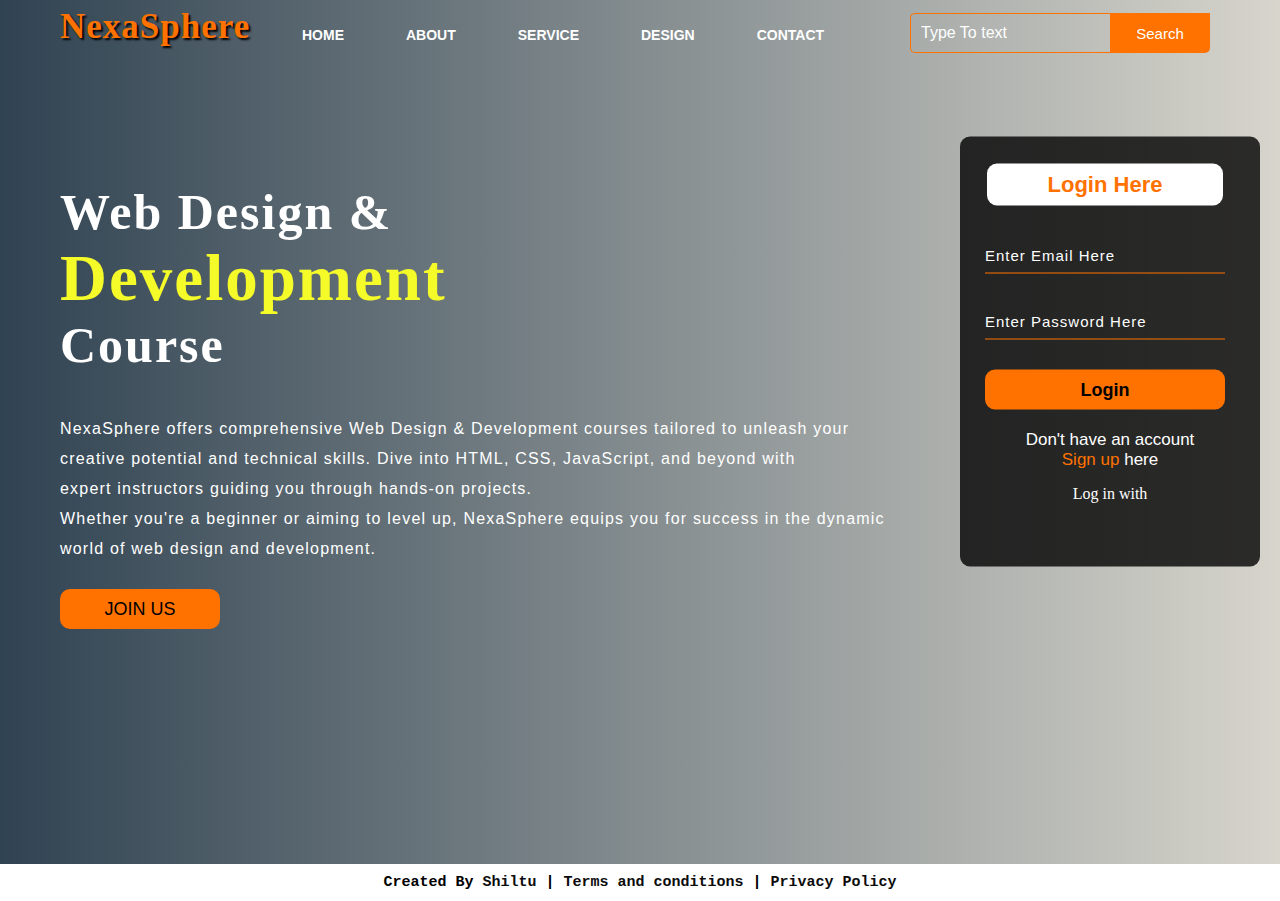
<file: 1.1 Landing Page/index.html>
<!DOCTYPE html>
<html lang="en">

<!-- Created By Shiltu -->


<head>
    <title>Webpage Design</title>
    <link rel="stylesheet" href="style.css">
</head>

<body>

    <div class="main">
        <div class="navbar">
            <div class="icon">
                <h2 class="logo">NexaSphere</h2>
            </div>

            <div class="menu">
                <ul>
                    <li><a href="#">HOME</a></li>
                    <li><a href="#">ABOUT</a></li>
                    <li><a href="#">SERVICE</a></li>
                    <li><a href="#">DESIGN</a></li>
                    <li><a href="#">CONTACT</a></li>
                </ul>
            </div>

            <div class="search">
                <input class="srch" type="search" name="" placeholder="Type To text">
                <a href="#"> <button class="btn">Search</button></a>
            </div>

        </div>
        <div class="content">
            <h1>Web Design & <br><span>Development</span> <br>Course</h1>
            <p class="par">NexaSphere offers comprehensive Web Design & Development courses tailored to unleash your<br>
                creative potential and technical skills.
                Dive into HTML, CSS, JavaScript, and beyond with <br> expert instructors guiding you through hands-on
                projects.<br>
                Whether you're a beginner or aiming to level up, NexaSphere equips you for success in the dynamic <br>
                world of web design and development.
            </p>

            <button class="cn"><a href="#">JOIN US</a></button>

            <div class="form">
                <h2>Login Here</h2>
                <input type="email" name="email" placeholder="Enter Email Here">
                <input type="password" name="" placeholder="Enter Password Here">
                <button class="btnn"><a href="#">Login</a></button>

                <p class="link">Don't have an account<br>
                    <a href="#">Sign up </a> here</a>
                </p>
                <p class="liw">Log in with</p>

                <div class="icons">
                    <a href="#"><ion-icon name="logo-facebook"></ion-icon></a>
                    <a href="#"><ion-icon name="logo-instagram"></ion-icon></a>
                    <a href="#"><ion-icon name="logo-twitter"></ion-icon></a>
                    <a href="#"><ion-icon name="logo-google"></ion-icon></a>
                    <a href="#"><ion-icon name="logo-skype"></ion-icon></a>
                </div>


            </div>
        </div>

    </div>

    </div>
    <div class="bottom-footer">
        <footer>
            <span>Created By <a href="#"> Shiltu </a> | <a href="#">Terms and
                    conditions</a> | <a href="#">Privacy Policy</a></span>
        </footer>
    </div>
    </div>



</body>

</html>
</file>
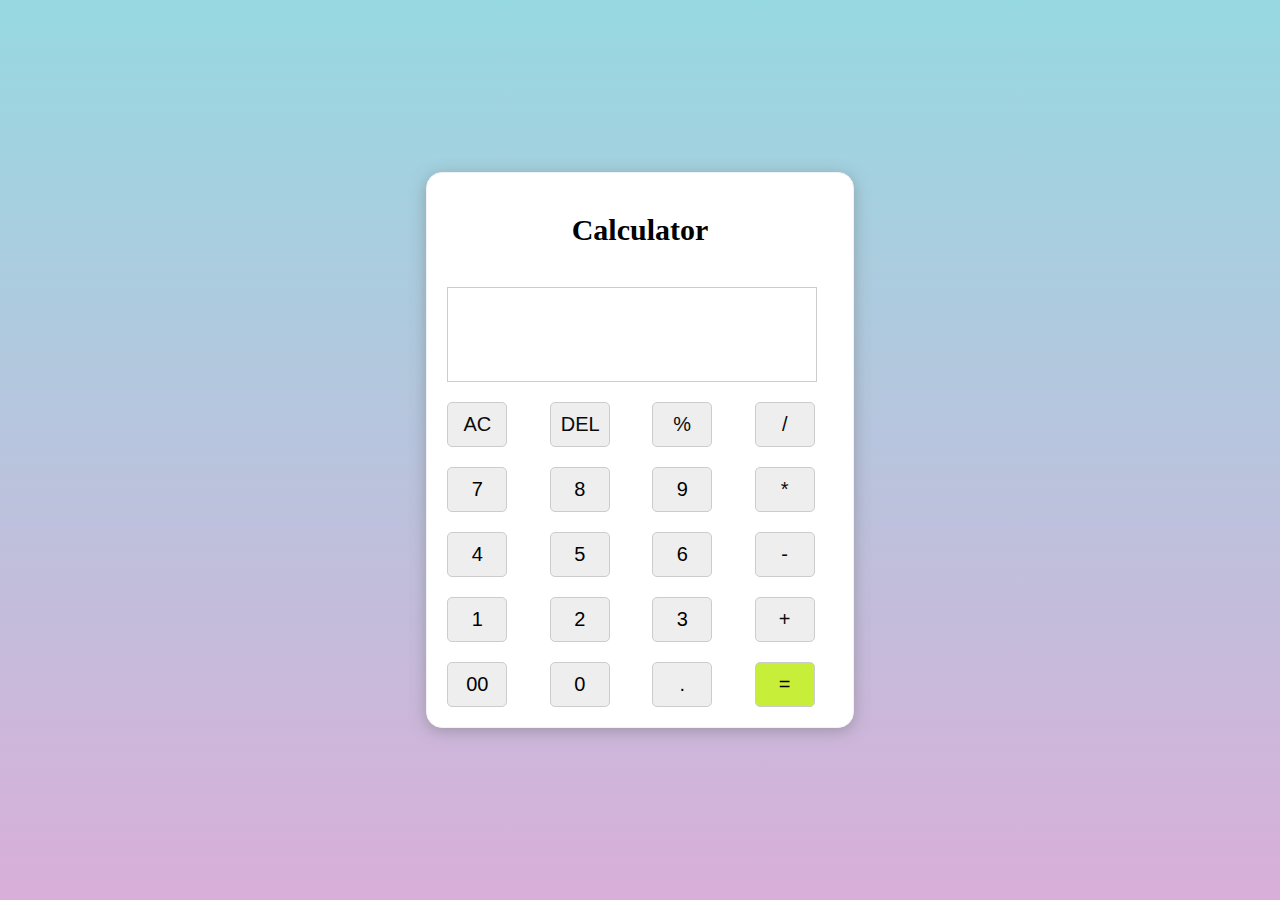
<file: 1.3 Calculator/index.html>
<!DOCTYPE html>
<html lang="en">

<head>
  <meta charset="UTF-8">
  <meta name="viewport" content="width=device-width, initial-scale=1.0">
  <title>Basic Calculator</title>
  <link rel="stylesheet" href="styles.css">
</head>

<body>
  <div class="calculator">
    <div class="name">
      <p class="cal">Calculator</p>
    </div>
    <input type="text" placeholder="0" id="inputBox">
    <div>
      <button class="operator">AC</button>
      <button class="operator">DEL</button>
      <button class="operator">%</button>
      <button class="operator">/</button>
    </div>
    <div>
      <button>7</button>
      <button>8</button>
      <button>9</button>
      <button class="operator">*</button>
    </div>
    <div>
      <button>4</button>
      <button>5</button>
      <button>6</button>
      <button class="operator">-</button>
    </div>
    <div>
      <button>1</button>
      <button>2</button>
      <button>3</button>
      <button class="operator">+</button>
    </div>
    <div>
      <button>00</button>
      <button>0</button>
      <button>.</button>
      <button class="equalBtn">=</button>
    </div>
  </div>
  <script src="script.js"></script>
</body>

</html>

<!-- Developed by shiltu dey -->
</file>
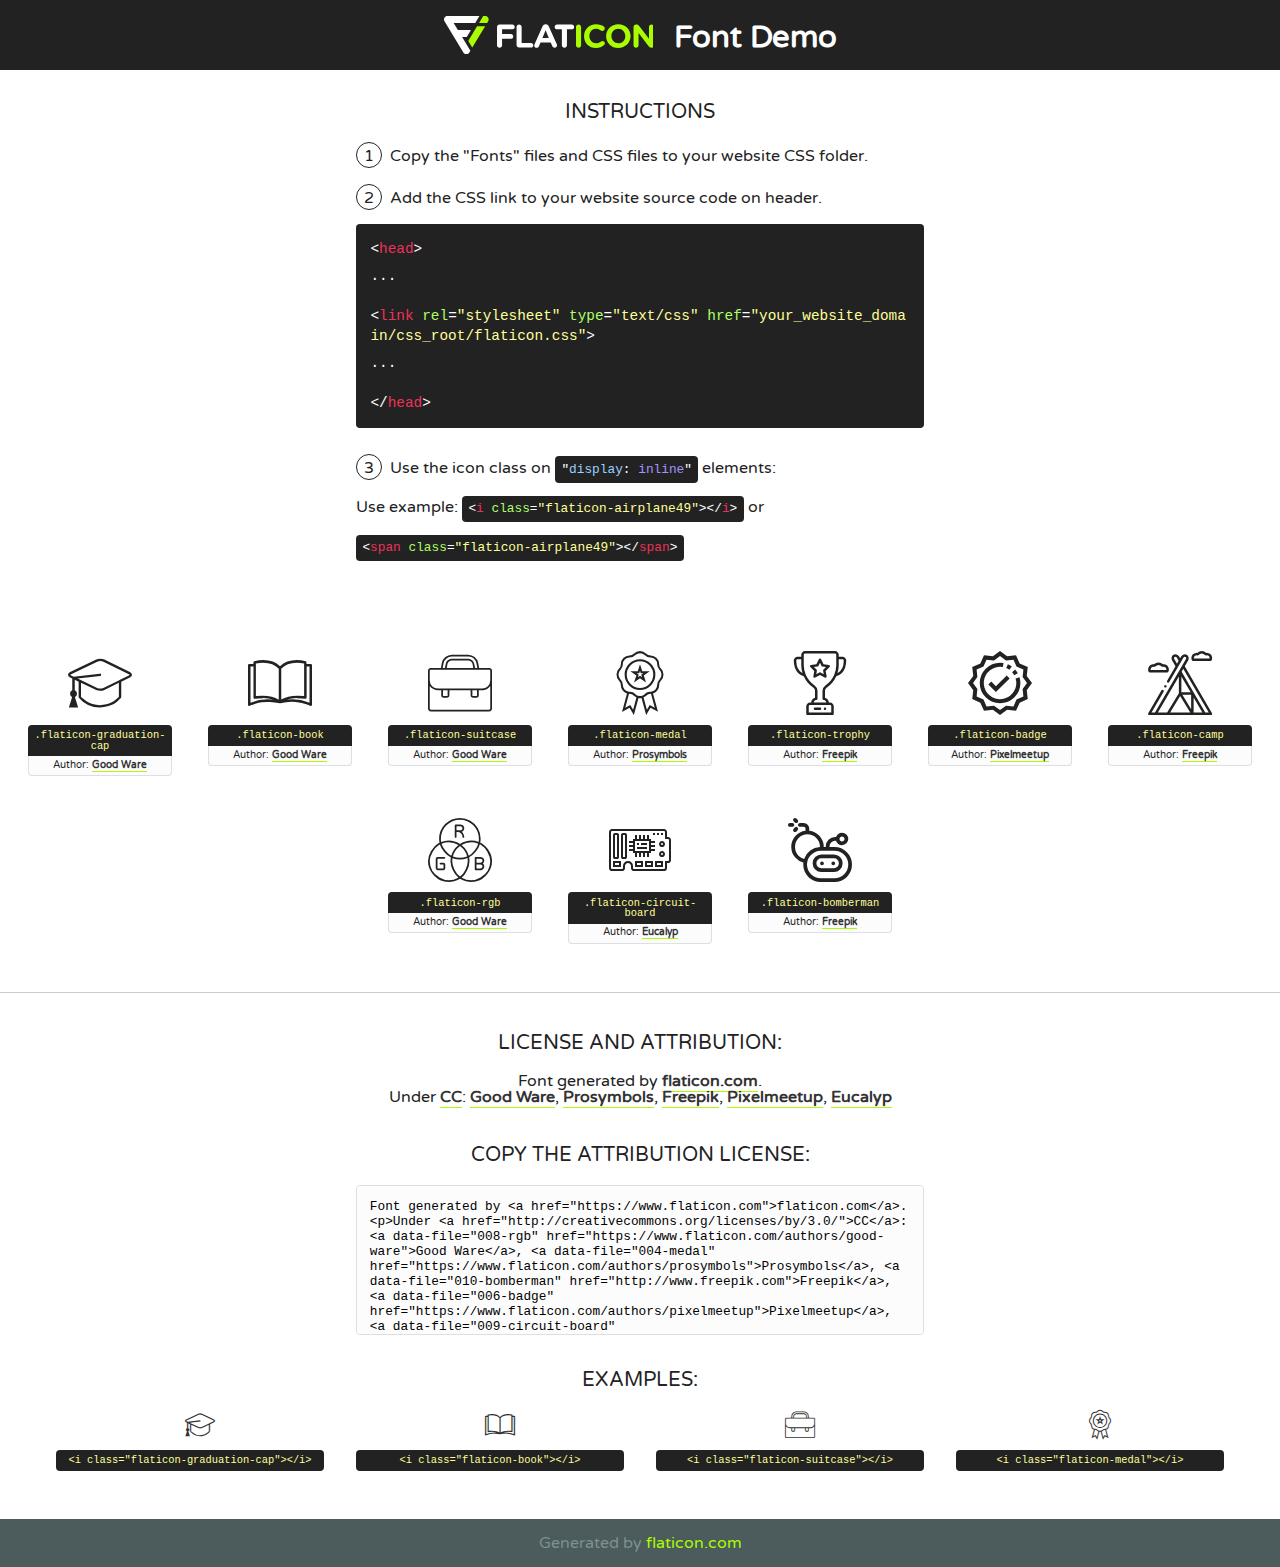
<file: 1.2 personal-portfolio/fonts/flaticon/font/flaticon.html>
<!DOCTYPE html>
<!--
  Flaticon icon font: Flaticon
  Creation date: 12/07/2020 17:37
-->
<html>
<!DOCTYPE html>
<html>

<head>
    <title>Flaticon WebFont</title>
    <link href="http://fonts.googleapis.com/css?family=Varela+Round" rel="stylesheet" type="text/css" />
    <link rel="stylesheet" type="text/css" href="flaticon.css">
    <meta charset="UTF-8">
    <style>
    html, body, div, span, applet, object, iframe,
    h1, h2, h3, h4, h5, h6, p, blockquote, pre,
    a, abbr, acronym, address, big, cite, code,
    del, dfn, em, img, ins, kbd, q, s, samp,
    small, strike, strong, sub, sup, tt, var,
    b, u, i, center,
    dl, dt, dd, ol, ul, li,
    fieldset, form, label, legend,
    table, caption, tbody, tfoot, thead, tr, th, td,
    article, aside, canvas, details, embed, 
    figure, figcaption, footer, header, hgroup, 
    menu, nav, output, ruby, section, summary,
    time, mark, audio, video {
        margin: 0;
        padding: 0;
        border: 0;
        font-size: 100%;
        font: inherit;
        vertical-align: baseline;
    }
    /* HTML5 display-role reset for older browsers */
    article, aside, details, figcaption, figure, 
    footer, header, hgroup, menu, nav, section {
        display: block;
    }
    body {
        line-height: 1;
    }
    ol, ul {
        list-style: none;
    }
    blockquote, q {
        quotes: none;
    }
    blockquote:before, blockquote:after,
    q:before, q:after {
        content: '';
        content: none;
    }
    table {
        border-collapse: collapse;
        border-spacing: 0;
    }
    body {
        font-family: 'Varela Round', Helvetica, Arial, sans-serif;
        font-size: 16px;
        color: #222;
    }
    a {
        color: #333;
        border-bottom: 1px solid #a9fd00;
        font-weight: bold;
        text-decoration: none;
    }
    * {
        -moz-box-sizing: border-box;
        -webkit-box-sizing: border-box;
        box-sizing: border-box;
        margin: 0;
        padding: 0;
    }
    [class^="flaticon-"]:before, [class*=" flaticon-"]:before, [class^="flaticon-"]:after, [class*=" flaticon-"]:after {
        font-family: Flaticon;
        font-size: 30px;
        font-style: normal;
        margin-left: 20px;
        color: #333;
    }
    .wrapper {
        max-width: 600px;
        margin: auto;
        padding: 0 1em;
    }
    .title {
        font-size: 1.25em;
        text-align: center;
        margin-bottom: 1em;
        text-transform: uppercase;
    }
    header {
        text-align: center;
        background-color: #222;
        color: #fff;
        padding: 1em;
    }
    header .logo {
        width: 210px;
        height: 38px;
        display: inline-block;
        vertical-align: middle;
        margin-right: 1em;
        border: none;
    }
    header strong {
        font-size: 1.95em;
        font-weight: bold;
        vertical-align: middle;
        margin-top: 5px;
        display: inline-block;
    }
    .demo {
        margin: 2em auto;
        line-height: 1.25em;
    }
    .demo ul li {
        margin-bottom: 1em;
    }
    .demo ul li .num {
        color: #222;
        border-radius: 20px;
        display: inline-block;
        width: 26px;
        padding: 3px;
        height: 26px;
        text-align: center;
        margin-right: 0.5em;
        border: 1px solid #222;
    }
    .demo ul li code {
        background-color: #222;
        border-radius: 4px;
        padding: 0.25em 0.5em;
        display: inline-block;
        color: #fff;
        font-family: Consolas,Monaco,Lucida Console,Liberation Mono,DejaVu Sans Mono,Bitstream Vera Sans Mono,Courier New, monospace;
        font-weight: lighter;
        margin-top: 1em;
        font-size: 0.8em;
        word-break: break-all;
    }
    .demo ul li code.big {
        padding: 1em;
        font-size: 0.9em;
    }
    .demo ul li code .red {
        color: #EF3159;
    }
    .demo ul li code .green {
        color: #ACFF65;
    }
    .demo ul li code .yellow {
        color: #FFFF99;
    }
    .demo ul li code .blue {
        color: #99D3FF;
    }
    .demo ul li code .purple {
        color: #A295FF;
    }
    .demo ul li code .dots {
        margin-top: 0.5em;
        display: block;
    }
    #glyphs {
        border-bottom: 1px solid #ccc;
        padding: 2em 0;
        text-align: center;
    }
    .glyph {
        display: inline-block;
        width: 9em;
        margin: 1em;
        text-align: center;
        vertical-align: top;
        background: #FFF;
    }
    .glyph .glyph-icon {
        padding: 10px;
        display: block;
        font-family:"Flaticon";
        font-size: 64px;
        line-height: 1;
    }
    .glyph .glyph-icon:before {
        font-size: 64px;
        color: #222;
        margin-left: 0;
    }
    .class-name {
        font-size: 0.65em;
        background-color: #222;
        color: #fff;
        border-radius: 4px 4px 0 0;
        padding: 0.5em;
        color: #FFFF99;
        font-family: Consolas,Monaco,Lucida Console,Liberation Mono,DejaVu Sans Mono,Bitstream Vera Sans Mono,Courier New, monospace;
    }
    .author-name {
        font-size: 0.6em;
        background-color: #fcfcfd;
        border: 1px solid #DEDEE4;
        border-top: 0;
        border-radius: 0 0 4px 4px;
        padding: 0.5em;
    }
    .class-name:last-child {
        font-size: 10px;
        color:#888;
    }
    .class-name:last-child a {
        font-size: 10px;
        color:#555;
    }
    .class-name:last-child a:hover {
        color:#a9fd00;
    }
    .glyph > input {
        display: block;
        width: 100px;
        margin: 5px auto;
        text-align: center;
        font-size: 12px;
        cursor: text;
    }
    .glyph > input.icon-input {
        font-family:"Flaticon";
        font-size: 16px;
        margin-bottom: 10px;
    }
    .attribution .title {
        margin-top: 2em;
    }
    .attribution textarea {
        background-color: #fcfcfd;
        padding: 1em;
        border: none;
        box-shadow: none;
        border: 1px solid #DEDEE4;
        border-radius: 4px;
        resize: none;
        width: 100%;
        height: 150px;
        font-size: 0.8em;
        font-family: Consolas,Monaco,Lucida Console,Liberation Mono,DejaVu Sans Mono,Bitstream Vera Sans Mono,Courier New, monospace;
        -webkit-appearance: none;
    }
    .iconsuse {
        margin: 2em auto;
        text-align: center;
        max-width: 1200px;
    }
    .iconsuse:after {
        content: '';
        display: table;
        clear: both;
    }
    .iconsuse .image {
        float: left;
        width: 25%;
        padding: 0 1em;
    }
    .iconsuse .image p {
        margin-bottom: 1em;
    }
    .iconsuse .image span {
        display: block;
        font-size: 0.65em;
        background-color: #222;
        color: #fff;
        border-radius: 4px;
        padding: 0.5em;
        color: #FFFF99;
        margin-top: 1em;
        font-family: Consolas,Monaco,Lucida Console,Liberation Mono,DejaVu Sans Mono,Bitstream Vera Sans Mono,Courier New, monospace;
    }
    #footer {
        text-align: center;
        background-color: #4C5B5C;
        color: #7c9192;
        padding: 1em;
    }
    #footer a {
        border: none;
        color: #a9fd00;
        font-weight: normal;
    }
    @media (max-width: 960px) {
        .iconsuse .image {
            width: 50%;
        }
    }
    @media (max-width: 560px) {
        .iconsuse .image {
            width: 100%;
        }
    }
    </style>
</head>

<body class="characters-off">

    <header>
        <a href="https://www.flaticon.com" target="_blank" class="logo">
            <svg version="1.1" xmlns="http://www.w3.org/2000/svg" xmlns:xlink="http://www.w3.org/1999/xlink" xmlns:a="http://ns.adobe.com/AdobeSVGViewerExtensions/3.0/" viewBox="0 0 560.875 102.036" enable-background="new 0 0 560.875 102.036" xml:space="preserve">
                <defs>
                </defs>
                <g>
                    <g class="letters">
                        <path fill="#ffffff" d="M141.596,29.675c0-3.777,2.985-6.767,6.764-6.767h34.438c3.426,0,6.15,2.728,6.15,6.15
                        c0,3.43-2.724,6.149-6.15,6.149h-27.674v13.091h23.719c3.429,0,6.151,2.724,6.151,6.15c0,3.43-2.723,6.149-6.151,6.149h-23.719
                        v17.574c0,3.773-2.986,6.761-6.764,6.761c-3.779,0-6.764-2.989-6.764-6.761V29.675z"></path>
                        <path fill="#ffffff" d="M193.844,29.149c0-3.781,2.985-6.767,6.764-6.767c3.776,0,6.763,2.985,6.763,6.767v42.957h25.039
                        c3.426,0,6.149,2.726,6.149,6.153c0,3.425-2.723,6.15-6.149,6.15h-31.802c-3.779,0-6.764-2.986-6.764-6.768V29.149z"></path>
                        <path fill="#ffffff" d="M241.891,75.71l21.438-48.407c1.492-3.341,4.215-5.357,7.906-5.357h0.792
                        c3.686,0,6.323,2.017,7.815,5.357l21.439,48.407c0.436,0.967,0.701,1.845,0.701,2.723c0,3.602-2.809,6.501-6.414,6.501
                        c-3.161,0-5.269-1.845-6.499-4.655l-4.132-9.661h-27.059l-4.301,10.102c-1.144,2.631-3.426,4.214-6.237,4.214
                        c-3.517,0-6.24-2.81-6.24-6.325C241.1,77.64,241.451,76.677,241.891,75.71z M279.932,58.666l-8.521-20.297l-8.526,20.297H279.932
                        z"></path>
                        <path fill="#ffffff" d="M314.864,35.387H301.86c-3.429,0-6.239-2.813-6.239-6.238c0-3.429,2.811-6.24,6.239-6.24h39.533
                        c3.426,0,6.237,2.811,6.237,6.24c0,3.425-2.811,6.238-6.237,6.238h-13.001v42.785c0,3.773-2.99,6.761-6.764,6.761
                        c-3.779,0-6.764-2.989-6.764-6.761V35.387z"></path>
                        <path fill="#A9FD00" d="M352.615,29.149c0-3.781,2.985-6.767,6.767-6.767c3.774,0,6.761,2.985,6.761,6.767v49.024
                        c0,3.773-2.987,6.761-6.761,6.761c-3.781,0-6.767-2.989-6.767-6.761V29.149z"></path>
                        <path fill="#A9FD00" d="M374.132,53.836v-0.179c0-17.481,13.178-31.801,32.065-31.801c9.22,0,15.459,2.458,20.557,6.238
                        c1.402,1.054,2.637,2.985,2.637,5.357c0,3.692-2.985,6.59-6.681,6.59c-1.845,0-3.071-0.702-4.044-1.319
                        c-3.776-2.813-7.729-4.393-12.562-4.393c-10.364,0-17.831,8.611-17.831,19.154v0.173c0,10.542,7.291,19.329,17.831,19.329
                        c5.715,0,9.492-1.756,13.359-4.834c1.049-0.874,2.458-1.491,4.039-1.491c3.429,0,6.325,2.813,6.325,6.236
                        c0,2.106-1.056,3.78-2.282,4.834c-5.539,4.834-12.036,7.733-21.878,7.733C387.572,85.464,374.132,71.493,374.132,53.836z"></path>
                        <path fill="#A9FD00" d="M433.009,53.836v-0.179c0-17.481,13.79-31.801,32.766-31.801c18.981,0,32.592,14.143,32.592,31.628v0.173
                        c0,17.483-13.785,31.807-32.769,31.807C446.625,85.464,433.009,71.32,433.009,53.836z M484.224,53.836v-0.179
                        c0-10.539-7.725-19.326-18.626-19.326c-10.893,0-18.449,8.611-18.449,19.154v0.173c0,10.542,7.73,19.329,18.626,19.329
                        C476.676,72.986,484.224,64.378,484.224,53.836z"></path>
                        <path fill="#A9FD00" d="M506.233,29.321c0-3.774,2.99-6.763,6.767-6.763h1.401c3.252,0,5.183,1.583,7.029,3.953l26.093,34.265
                        V29.059c0-3.692,2.99-6.677,6.681-6.677c3.683,0,6.671,2.985,6.671,6.677v48.934c0,3.78-2.987,6.765-6.764,6.765h-0.436
                        c-3.257,0-5.188-1.581-7.034-3.953l-27.056-35.492v32.944c0,3.687-2.985,6.676-6.678,6.676c-3.683,0-6.673-2.989-6.673-6.676
                        V29.321z"></path>
                    </g>
                    <g class="insignia">
                        <path fill="#ffffff" d="M48.372,56.137h12.517l11.156-18.537H37.186L25.688,18.539h57.825L94.668,0H9.271
                        C5.925,0,2.842,1.801,1.198,4.716c-1.644,2.907-1.593,6.482,0.134,9.343l50.38,83.501c1.678,2.781,4.689,4.476,7.938,4.476
                        c3.246,0,6.257-1.695,7.935-4.476l2.898-4.804L48.372,56.137z"></path>
                        <g class="i">
                            <path fill="#A9FD00" d="M93.575,18.539h0.031v0.004l21.652,0.004l2.705-4.488c1.727-2.861,1.778-6.436,0.133-9.343
                            C116.454,1.801,113.371,0,110.026,0h-5.294L93.575,18.539z"></path>
                            <polygon fill="#A9FD00" points="88.291,27.356 64.725,66.486 75.519,84.404 109.942,27.356"></polygon>
                        </g>
                    </g>
                </g>
            </svg>
        </a>
        <strong>Font Demo</strong>
    </header>


    <section class="demo wrapper">

        <p class="title">Instructions</p>

        <ul>
            <li>
                <span class="num">1</span>Copy the "Fonts" files and CSS files to your website CSS folder.
            </li>
            <li>
                <span class="num">2</span>Add the CSS link to your website source code on header.
                <code class="big">
                    &lt;<span class="red">head</span>&gt;
                    <br/><span class="dots">...</span>
                    <br/>&lt;<span class="red">link</span> <span class="green">rel</span>=<span class="yellow">"stylesheet"</span> <span class="green">type</span>=<span class="yellow">"text/css"</span> <span class="green">href</span>=<span class="yellow">"your_website_domain/css_root/flaticon.css"</span>&gt;
                    <br/><span class="dots">...</span>
                    <br/>&lt;/<span class="red">head</span>&gt;
                </code>
            </li>

            <li>
                <p>
                    <span class="num">3</span>Use the icon class on <code>"<span class="blue">display</span>:<span class="purple"> inline</span>"</code> elements:
                    <br />
                    Use example: <code>&lt;<span class="red">i</span> <span class="green">class</span>=<span class="yellow">&quot;flaticon-airplane49&quot;</span>&gt;&lt;/<span class="red">i</span>&gt;</code> or <code>&lt;<span class="red">span</span> <span class="green">class</span>=<span class="yellow">&quot;flaticon-airplane49&quot;</span>&gt;&lt;/<span class="red">span</span>&gt;</code>
            </li>
        </ul>

    </section>




   <section id="glyphs">          
    
      
        <div class="glyph"><div class="glyph-icon flaticon-graduation-cap"></div>
            <div class="class-name">.flaticon-graduation-cap</div>
            <div class="author-name">Author: <a data-file="001-graduation-cap" href="https://www.flaticon.com/authors/good-ware">Good Ware</a> </div> 
        </div>        
        
        <div class="glyph"><div class="glyph-icon flaticon-book"></div>
            <div class="class-name">.flaticon-book</div>
            <div class="author-name">Author: <a data-file="002-book" href="https://www.flaticon.com/authors/good-ware">Good Ware</a> </div> 
        </div>        
        
        <div class="glyph"><div class="glyph-icon flaticon-suitcase"></div>
            <div class="class-name">.flaticon-suitcase</div>
            <div class="author-name">Author: <a data-file="003-suitcase" href="https://www.flaticon.com/authors/good-ware">Good Ware</a> </div> 
        </div>        
        
        <div class="glyph"><div class="glyph-icon flaticon-medal"></div>
            <div class="class-name">.flaticon-medal</div>
            <div class="author-name">Author: <a data-file="004-medal" href="https://www.flaticon.com/authors/prosymbols">Prosymbols</a> </div> 
        </div>        
        
        <div class="glyph"><div class="glyph-icon flaticon-trophy"></div>
            <div class="class-name">.flaticon-trophy</div>
            <div class="author-name">Author: <a data-file="005-trophy" href="http://www.freepik.com">Freepik</a> </div> 
        </div>        
        
        <div class="glyph"><div class="glyph-icon flaticon-badge"></div>
            <div class="class-name">.flaticon-badge</div>
            <div class="author-name">Author: <a data-file="006-badge" href="https://www.flaticon.com/authors/pixelmeetup">Pixelmeetup</a> </div> 
        </div>        
        
        <div class="glyph"><div class="glyph-icon flaticon-camp"></div>
            <div class="class-name">.flaticon-camp</div>
            <div class="author-name">Author: <a data-file="007-camp" href="http://www.freepik.com">Freepik</a> </div> 
        </div>        
        
        <div class="glyph"><div class="glyph-icon flaticon-rgb"></div>
            <div class="class-name">.flaticon-rgb</div>
            <div class="author-name">Author: <a data-file="008-rgb" href="https://www.flaticon.com/authors/good-ware">Good Ware</a> </div> 
        </div>        
        
        <div class="glyph"><div class="glyph-icon flaticon-circuit-board"></div>
            <div class="class-name">.flaticon-circuit-board</div>
            <div class="author-name">Author: <a data-file="009-circuit-board" href="https://www.flaticon.com/authors/eucalyp">Eucalyp</a> </div> 
        </div>        
        
        <div class="glyph"><div class="glyph-icon flaticon-bomberman"></div>
            <div class="class-name">.flaticon-bomberman</div>
            <div class="author-name">Author: <a data-file="010-bomberman" href="http://www.freepik.com">Freepik</a> </div> 
        </div>        
        

    </section>



    <section class="attribution wrapper"   style="text-align:center;">

      <div class="title">License and attribution:</div><div class="attrDiv">Font generated by <a href="https://www.flaticon.com">flaticon.com</a>. <div><p>Under <a href="http://creativecommons.org/licenses/by/3.0/">CC</a>: <a data-file="008-rgb" href="https://www.flaticon.com/authors/good-ware">Good Ware</a>, <a data-file="004-medal" href="https://www.flaticon.com/authors/prosymbols">Prosymbols</a>, <a data-file="010-bomberman" href="http://www.freepik.com">Freepik</a>, <a data-file="006-badge" href="https://www.flaticon.com/authors/pixelmeetup">Pixelmeetup</a>, <a data-file="009-circuit-board" href="https://www.flaticon.com/authors/eucalyp">Eucalyp</a></p>  </div>
      </div>
      <div class="title">Copy the Attribution License:</div>

    <textarea onclick="this.focus();this.select();">Font generated by &lt;a href=&quot;https://www.flaticon.com&quot;&gt;flaticon.com&lt;/a&gt;. <p>Under <a href="http://creativecommons.org/licenses/by/3.0/">CC</a>: <a data-file="008-rgb" href="https://www.flaticon.com/authors/good-ware">Good Ware</a>, <a data-file="004-medal" href="https://www.flaticon.com/authors/prosymbols">Prosymbols</a>, <a data-file="010-bomberman" href="http://www.freepik.com">Freepik</a>, <a data-file="006-badge" href="https://www.flaticon.com/authors/pixelmeetup">Pixelmeetup</a>, <a data-file="009-circuit-board" href="https://www.flaticon.com/authors/eucalyp">Eucalyp</a></p>  
     </textarea>

    </section>

    <section class="iconsuse">

          <div class="title">Examples:</div>            
             
            <div class="image">
                <p>
                    <i class="glyph-icon flaticon-graduation-cap"></i> 
                    <span>&lt;i class=&quot;flaticon-graduation-cap&quot;&gt;&lt;/i&gt;</span>
                </p>
            </div>
            
            <div class="image">
                <p>
                    <i class="glyph-icon flaticon-book"></i> 
                    <span>&lt;i class=&quot;flaticon-book&quot;&gt;&lt;/i&gt;</span>
                </p>
            </div>
            
            <div class="image">
                <p>
                    <i class="glyph-icon flaticon-suitcase"></i> 
                    <span>&lt;i class=&quot;flaticon-suitcase&quot;&gt;&lt;/i&gt;</span>
                </p>
            </div>
            
            <div class="image">
                <p>
                    <i class="glyph-icon flaticon-medal"></i> 
                    <span>&lt;i class=&quot;flaticon-medal&quot;&gt;&lt;/i&gt;</span>
                </p>
            </div>
                       
        </div>
                            
    </section>

<div id="footer">
    <div>Generated by <a href="https://www.flaticon.com">flaticon.com</a>
    </div>
</div>



</body>
</html>
</file>
<file: 1.1 Landing Page/style.css>
* {
    margin: 0;
    padding: 0;
}

.main {
    width: 100%;
    background-image: linear-gradient(to left, #d7d5cc 0%, #304352 100%);
    background-position: center;
    background-size: cover;
    height: 96vh;
}

.navbar {
    width: 1200px;
    height: 75px;
    margin: auto;
}

.icon {
    width: 200px;
    float: left;
    height: 70px;
}

.logo {
    text-shadow: 2px 2px 2px #000000;
    color: #ff7200;
    font-size: 35px;
    /* font-family: Arial; */
    font-family: 'Brush Script MT', cursive;
    letter-spacing: 1px;
    padding-left: 20px;
    float: left;
    padding-top: 2px;
    margin-top: 5px
}

.menu {
    width: 400px;
    float: left;
    height: 70px;
}

ul {
    float: left;
    display: flex;
    justify-content: center;
    align-items: center;
}

ul li {
    list-style: none;
    margin-left: 62px;
    margin-top: 27px;
    font-size: 14px;
}

ul li a {
    text-decoration: none;
    color: #fff;
    font-family: Arial;
    font-weight: bold;
    transition: 0.4s ease-in-out;
}

ul li a:hover {
    color: #ff7200;
}

.search {
    width: 330px;
    float: left;
    margin-left: 270px;
}

.srch {
    font-family: 'Times New Roman';
    width: 200px;
    height: 40px;
    background: transparent;
    border: 1px solid #ff7200;
    margin-top: 13px;
    color: #fff;
    border-right: none;
    font-size: 16px;
    float: left;
    padding: 10px;
    border-bottom-left-radius: 5px;
    border-top-left-radius: 5px;
}

.btn {
    width: 100px;
    height: 40px;
    background: #ff7200;
    border: 2px solid #ff7200;
    margin-top: 13px;
    color: #fff;
    font-size: 15px;
    border-bottom-right-radius: 5px;
    border-bottom-right-radius: 5px;
    transition: 0.2s ease;
    cursor: pointer;
}

.btn:hover {
    color: #000;
}

.btn:focus {
    outline: none;
}

.srch:focus {
    outline: none;
}

.content {
    width: 1200px;
    height: auto;
    margin: auto;
    color: #fff;
    position: relative;
}

.content .par {
    padding-left: 20px;
    padding-top: 40px;
    padding-bottom: 25px;
    font-family: Arial;
    letter-spacing: 1.2px;
    line-height: 30px;



}

.content h1 {
    font-family: 'Times New Roman';
    font-size: 50px;
    padding-left: 20px;
    margin-top: 9%;
    letter-spacing: 2px;
}

.content .cn {
    width: 160px;
    height: 40px;
    background: #ff7200;
    border: none;
    margin-bottom: 10px;
    margin-left: 20px;
    font-size: 18px;
    border-radius: 10px;
    cursor: pointer;
    transition: .4s ease;

}

.content .cn a {
    text-decoration: none;
    color: #000;
    transition: .3s ease;
}

.cn:hover {
    background-color: #fff;
}

.content span {
    color: rgb(245, 251, 40);
    font-size: 65px
}

.form {
    width: 250px;
    height: 380px;
    background: linear-gradient(to top, rgba(0, 0, 0, 0.8)50%, rgba(0, 0, 0, 0.8)50%);
    position: absolute;
    top: -25px;
    left: 920px;
    transform: translate(0%, -5%);
    border-radius: 10px;
    padding: 25px;
}

.form h2 {
    width: 220px;
    font-family: sans-serif;
    text-align: center;
    color: #ff7200;
    font-size: 22px;
    background-color: #fff;
    border-radius: 10px;
    margin: 2px;
    padding: 8px;
}

.form input {
    width: 240px;
    height: 35px;
    background: transparent;
    border-bottom: 1px solid #ff7200;
    border-top: none;
    border-right: none;
    border-left: none;
    color: #fff;
    font-size: 15px;
    letter-spacing: 1px;
    margin-top: 30px;
    font-family: sans-serif;
}

.form input:focus {
    outline: none;
}

::placeholder {
    color: #fff;
    font-family: Arial;
}

.btnn {
    width: 240px;
    height: 40px;
    background: #ff7200;
    border: none;
    margin-top: 30px;
    font-size: 18px;
    border-radius: 10px;
    cursor: pointer;
    color: #fff;
    transition: 0.4s ease;
}

.btnn:hover {
    background: #fff;
    color: #ff7200;
}

.btnn a {
    text-decoration: none;
    color: #000;
    font-weight: bold;
}

.form .link {
    font-family: Arial, Helvetica, sans-serif;
    font-size: 17px;
    padding-top: 20px;
    text-align: center;
}

.form .link a {
    text-decoration: none;
    color: #ff7200;
}

.liw {
    padding-top: 15px;
    padding-bottom: 10px;
    text-align: center;
}

.icons a {
    text-decoration: none;
    color: #fff;
}

.icons ion-icon {
    color: #fff;
    font-size: 30px;
    padding-left: 14px;
    padding-top: 5px;
    transition: 0.3s ease;
}

.icons ion-icon:hover {
    color: #ff7200;
}

.bottom-footer {
    padding: 10px;
    text-align: center;
}

footer {
    text-align: center;
    font-size: 15px;
    font-weight: bold;
    font-family: "Lucida Console", "Courier New", monospace;
}

footer span a {
    color: rgb(12, 12, 12);
    text-decoration: none;
}

footer span a:hover {
    text-decoration: underline;
}

/* Created By Shiltu */
</file>
<file: 1.3 Calculator/styles.css>
.calculator {
  margin: 10px;
  padding: 0;
  box-sizing: border-box;
}

body {

  display: flex;
  justify-content: center;
  align-items: center;
  height: 100vh;
  margin: 0;
  background-image: linear-gradient(to top, #d9afd9 0%, #97d9e1 100%);
  font-family: Arial, sans-serif;
}

img {
  position: relative;
  height: 945px;
  width: 1950px;
}

.calculator {
  position: absolute;
  border: 1px solid #f0f2f5;
  padding: 10px;
  border-radius: 16px;
  background: #fff;
  box-shadow: 0px 3px 15px rgba(113, 115, 119, 0.5);
}

.calculator .name {
  display: flex;
  justify-content: center;
  font-size: 20px;
  font-weight: 600;

}

input {
  width: 320px;
  border: 1px solid #ccc;
  padding: 24px;
  margin: 10px;
  background: transparent;
  box-shadow: 0px 3px 15px rgbs(84, 84, 84, 0.1);
  font-size: 40px;
  text-align: right;
  cursor: pointer;
  color: #0a0a0a;
}

input::placeholder {
  color: #ffffff;
}

button {
  padding: 10px;
  border: none;
  width: 60px;
  margin: 10px 28px 10px 10px;
  border-radius: 5px;
  background-color: #eee;
  border: 1px solid #ccc;
  font-size: 20px;
  box-shadow: -8px -8px 15px rgba(255, 255, 255, 0.1);
  cursor: pointer;
  transition: background-color 0.3s;
}

.equalBtn {
  background-color: #c7ee38;
}

.operator {
  color: #0a0a0a;

}

.cal {
  font-size: 30px;
  font-family: 'Brush Script MT', cursive;
}

/* Created by Shiltu Dey */
</file>
<file: 1.2 personal-portfolio/fonts/flaticon/font/flaticon.css>
/*
  	Flaticon icon font: Flaticon
  	Creation date: 12/07/2020 17:37
  	*/

@font-face {
  font-family: "Flaticon";
  src: url("./Flaticon.eot");
  src: url("./Flaticon.eot?#iefix") format("embedded-opentype"),
       url("./Flaticon.woff2") format("woff2"),
       url("./Flaticon.woff") format("woff"),
       url("./Flaticon.ttf") format("truetype"),
       url("./Flaticon.svg#Flaticon") format("svg");
  font-weight: normal;
  font-style: normal;
}

@media screen and (-webkit-min-device-pixel-ratio:0) {
  @font-face {
    font-family: "Flaticon";
    src: url("./Flaticon.svg#Flaticon") format("svg");
  }
}

[class^="flaticon-"]:before, [class*=" flaticon-"]:before,
[class^="flaticon-"]:after, [class*=" flaticon-"]:after {   
  font-family: Flaticon;
        font-size: 20px;
font-style: normal;
margin-left: 20px;
}

.flaticon-graduation-cap:before { content: "\f100"; }
.flaticon-book:before { content: "\f101"; }
.flaticon-suitcase:before { content: "\f102"; }
.flaticon-medal:before { content: "\f103"; }
.flaticon-trophy:before { content: "\f104"; }
.flaticon-badge:before { content: "\f105"; }
.flaticon-camp:before { content: "\f106"; }
.flaticon-rgb:before { content: "\f107"; }
.flaticon-circuit-board:before { content: "\f108"; }
.flaticon-bomberman:before { content: "\f109"; }
</file>
